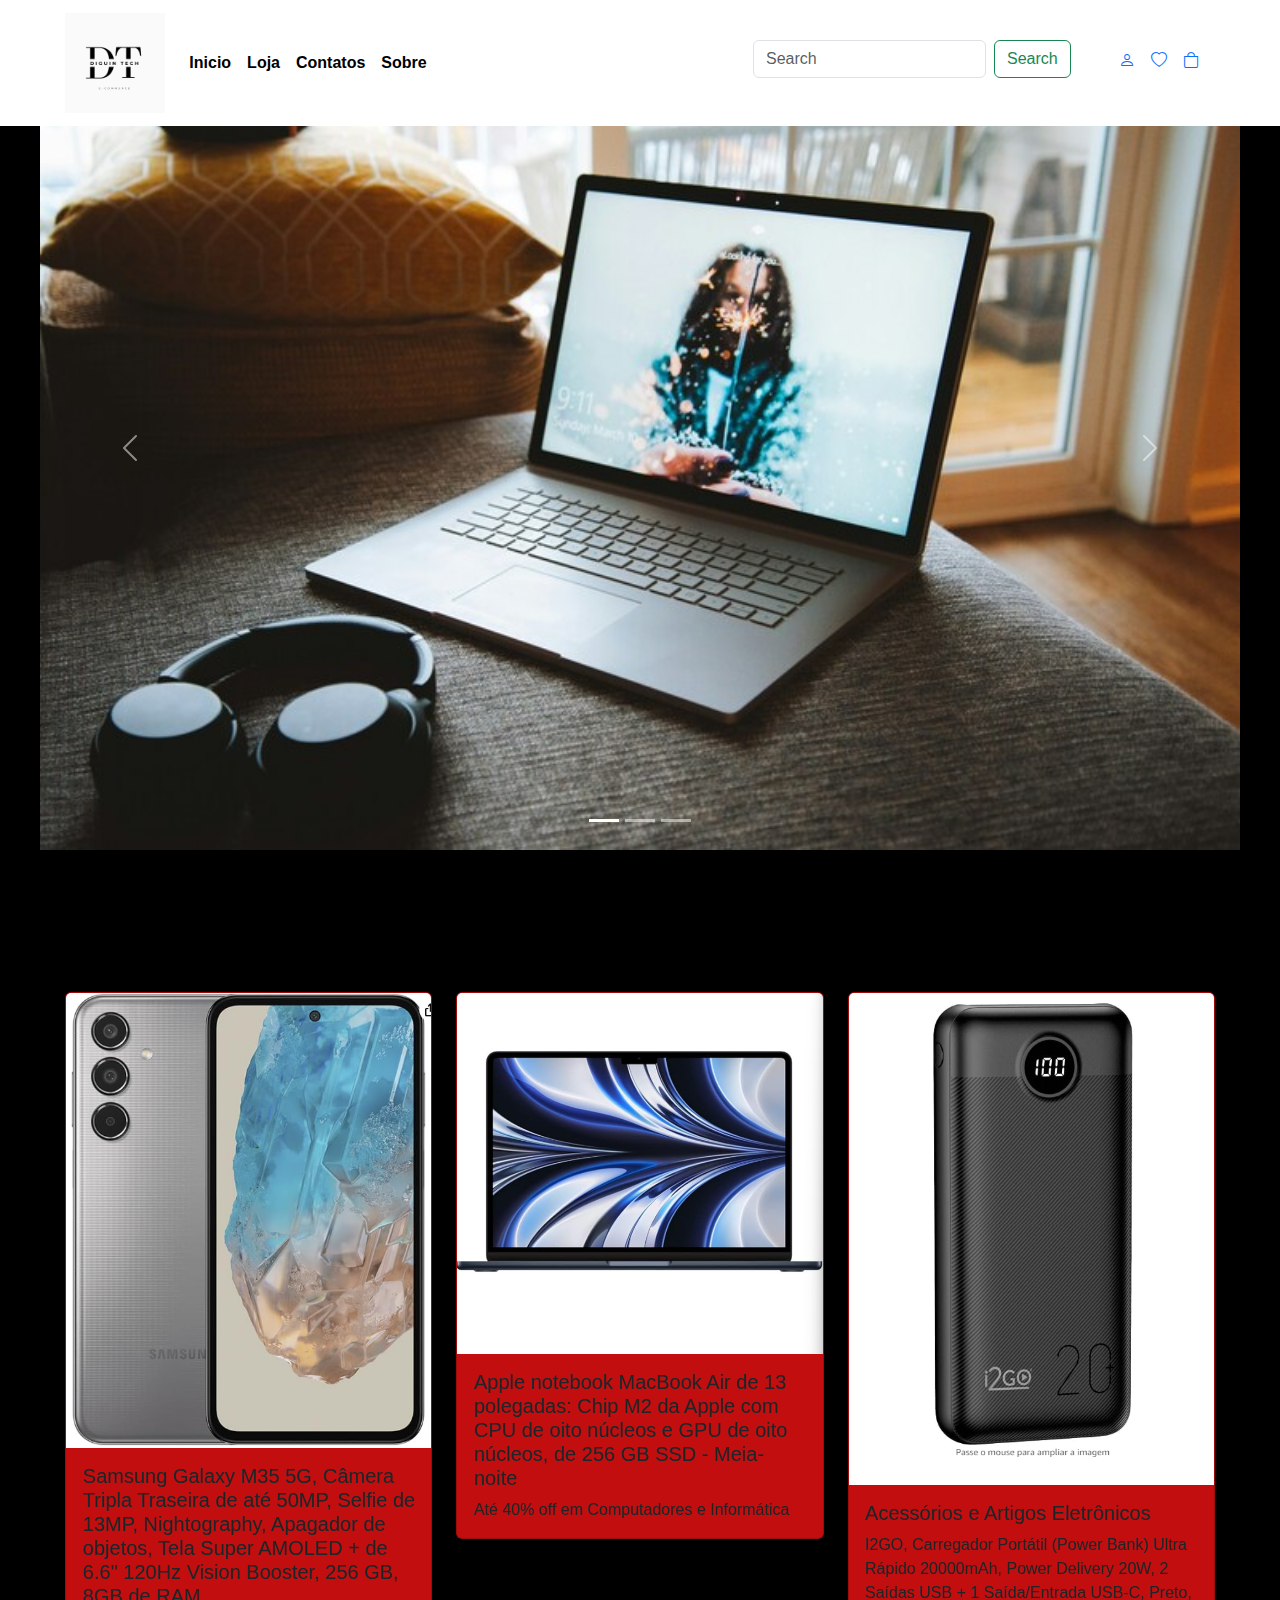
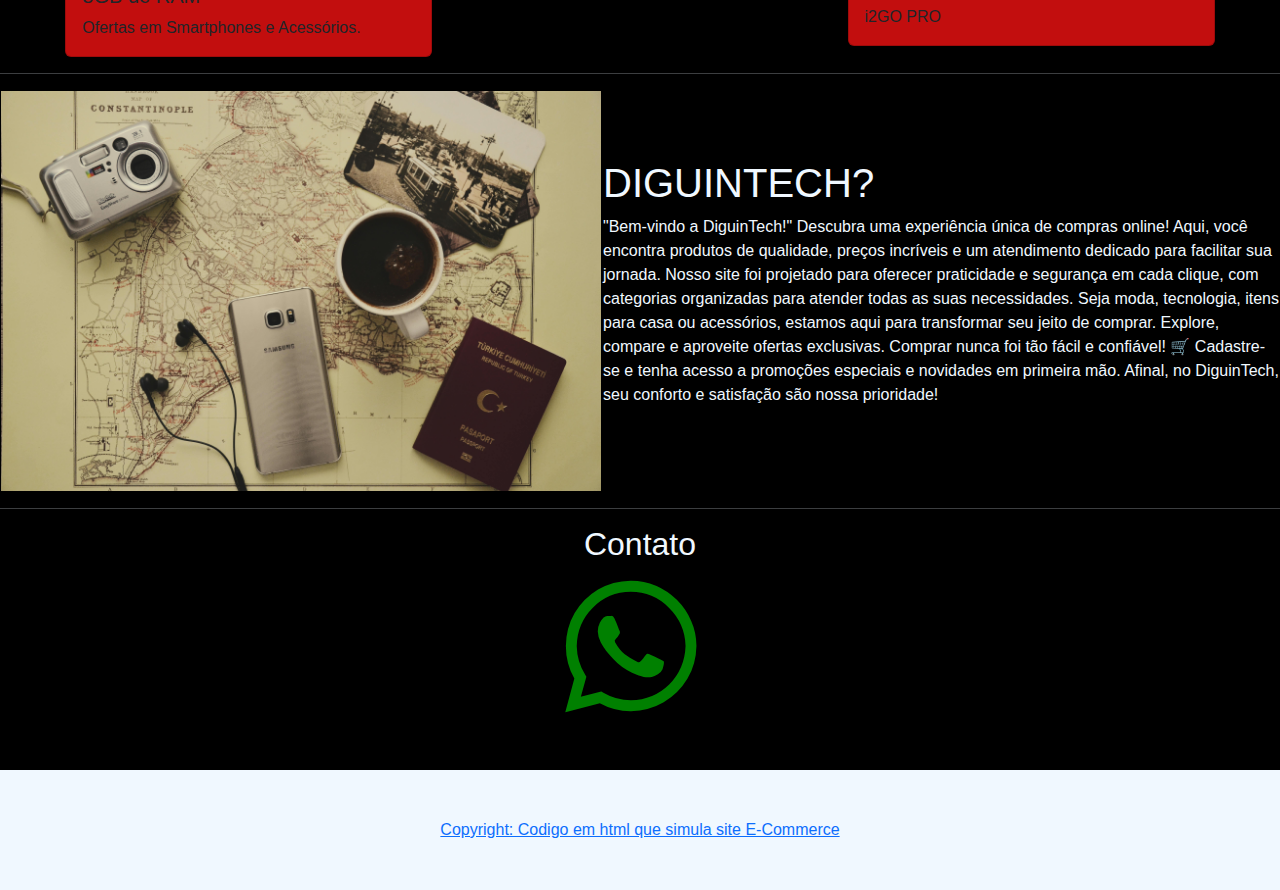
<file: index.html>
<!doctype html>
<html lang="en">
  <head>
    <meta charset="utf-8">
    <meta name="viewport" content="width=device-width, initial-scale=1">
    <title>DiguinTech</title>
    <link href="https://cdn.jsdelivr.net/npm/bootstrap@5.3.3/dist/css/bootstrap.min.css" rel="stylesheet" integrity="sha384-QWTKZyjpPEjISv5WaRU9OFeRpok6YctnYmDr5pNlyT2bRjXh0JMhjY6hW+ALEwIH" crossorigin="anonymous">
    <link rel="stylesheet" href="https://cdn.jsdelivr.net/npm/bootstrap-icons@1.11.3/font/bootstrap-icons.css">
    <link rel="stylesheet" href="css1.css">
</head>
  <body>
    <script src="https://cdn.jsdelivr.net/npm/bootstrap@5.3.3/dist/js/bootstrap.bundle.min.js" integrity="sha384-YvpcrYf0tY3lHB60NNkmXc5s9fDVZLESaAA55NDzOxhy9GkcIdslK1eN7N6jIeHz" crossorigin="anonymous"></script>
    
    <nav class="navbar col-12 position-fixed navbar-expand-lg " style="z-index: 999;">
        <div class="container-fluid col-11 m-auto">
          <a class="navbar-brand" href="index.html">
            <img src="img/Logo_Canva.png" alt="" style="height: 100px; width: 100px;">
          </a>
          <button class="navbar-toggler" type="button" data-bs-toggle="collapse" data-bs-target="#navbarSupportedContent" aria-controls="navbarSupportedContent" aria-expanded="false" aria-label="Toggle navigation">
            <span class="navbar-toggler-icon"></span>
          </button>
          <div class="collapse navbar-collapse" id="navbarSupportedContent">
            <ul class="navbar-nav me-auto mb-2 mb-lg-0">
              <li class="nav-item">
                <a class="nav-link active" aria-current="page" href="index.html">Inicio</a>
              </li>
              <li class="nav-item">
                <a class="nav-link" href="loja.html">Loja</a>
              </li>
           
            <li class="nav-item">
                <a class="nav-link" href="contato.html">Contatos</a>
            </li>
            <li class="nav-item">
                <a class="nav-link" href="sobre.html">Sobre</a>
            </li>
            </ul>
            
            <!--marcaçao dos icones-->
            <div class="search-and-icons">
                <form class="d-flex mb-2 me-5" role="search">
                    <input class="form-control me-2" type="search" placeholder="Search" aria-label="Search">
                    <button class="btn btn-outline-success" type="submit">Search</button>
                </form>
                <div class="user-icons d-flex mb-1 gap-3">
                    <a href="/perfil">
                        <i class="bi bi-person"></i>
                    </a>

                    <a href="WishList">
                    <i class="bi bi-heart"></i>
                    </a>
                    
                    <a href="Compras">
                    <div class="bag"><i class="bi bi-bag"></i></div>
                    </a>
                </div>
            </div>  
         </div>
        </div>
      </nav>
      
      <br><br>
      <div id="carouselExampleIndicators" class="carousel slide custom-carousel">
        <div class="carousel-indicators">
          <button type="button" data-bs-target="#carouselExampleIndicators" data-bs-slide-to="0" class="active" aria-current="true" aria-label="Slide 1"></button>
          <button type="button" data-bs-target="#carouselExampleIndicators" data-bs-slide-to="1" aria-label="Slide 2"></button>
          <button type="button" data-bs-target="#carouselExampleIndicators" data-bs-slide-to="2" aria-label="Slide 3"></button>
        </div>
        <div class="carousel-inner">
          <div class="carousel-item active">
            <img src="img/christian-lambert-XR0kq2VDIUo-unsplash.jpg" class="d-block w-100" alt="...">
          </div>
          <div class="carousel-item">
            <img src="img/mac2.jpg" class="d-block w-100" alt="...">
          </div>
          <div class="carousel-item">
            <img src="img/pexels-cottonbro-5082579.jpg " class="d-block w-100" alt="...">
          </div>
        </div>
        <button class="carousel-control-prev" type="button" data-bs-target="#carouselExampleIndicators" data-bs-slide="prev">
          <span class="carousel-control-prev-icon" aria-hidden="true"></span>
          <span class="visually-hidden">Previous</span>
        </button>
        <button class="carousel-control-next" type="button" data-bs-target="#carouselExampleIndicators" data-bs-slide="next">
          <span class="carousel-control-next-icon" aria-hidden="true"></span>
          <span class="visually-hidden">Next</span>
        </button>
      </div>
      <br><br><br><br><br>

      

      <div class="row row-cols-1 row-cols-md-3 g-4 col-11 m-auto">
        <div class="col">
          <div class="card" >
            <img src="img/cel.png" class="card-img-top" alt="..." >
            <div class="card-body">
              <h5 class="card-title">Samsung Galaxy M35 5G, Câmera Tripla Traseira de até 50MP, Selfie de 13MP, Nightography, Apagador de objetos, Tela Super AMOLED + de 6.6" 120Hz Vision Booster, 256 GB, 8GB de RAM</h5>
              <p class="card-text">Ofertas em Smartphones e Acessórios.</p>
            </div>
          </div>
        </div>
        <div class="col">
          <div class="card">
            <img src="img/mac.png" class="card-img-top" alt="...">
            <div class="card-body">
              <h5 class="card-title">Apple notebook MacBook Air de 13 polegadas: Chip M2 da Apple com CPU de oito núcleos e GPU de oito núcleos, de 256 GB SSD - Meia-noite</h5>
              <p class="card-text">Até 40% off em Computadores e Informática</p>
            </div>
          </div>
        </div>
      
        <div class="col">
          <div class="card">
            <img src="img/powerbank.png" class="card-img-top" alt="...">
            <div class="card-body">
              <h5 class="card-title">Acessórios e Artigos Eletrônicos</h5>
              <p class="card-text">I2GO, Carregador Portátil (Power Bank) Ultra Rápido 20000mAh, Power Delivery 20W, 2 Saídas USB + 1 Saída/Entrada USB-C, Preto, i2GO PRO</p>
            </div>
          </div>
        </div>
    </div>

        <hr>
        
        <table>
          <tr>
              <td>
                  <img src="img/pexels-ekrulila-2305761.jpg" style="height: 400px; width: 600px;">
              </td>
              
              <td>
                  
                  <h1>DIGUINTECH?</h1>
                  <p>"Bem-vindo a DiguinTech!" Descubra uma experiência única de compras online! Aqui, você encontra produtos de qualidade, 
                    preços incríveis e um atendimento dedicado para facilitar sua jornada. Nosso site foi projetado para oferecer praticidade e 
                    segurança em cada clique, com categorias organizadas para atender todas as suas necessidades. Seja moda, tecnologia, itens para 
                    casa ou acessórios, estamos aqui para transformar seu jeito de comprar. Explore, compare e aproveite ofertas exclusivas. Comprar nunca foi tão fácil
                     e confiável! 🛒 Cadastre-se e tenha acesso a promoções especiais e novidades em primeira mão. Afinal, no DiguinTech, seu conforto e satisfação são nossa prioridade!
                  </p>
              
                </td>
          </tr>
      </table>
        <hr>
        

        <div class="col-11 m-auto">
            <h2 class="text-center"> Contato </h2>
            <div class="col-3 m-auto" style="width: 150px;">
                <a href="http://">
                <i class="fa-brands fa-whatsapp" style="font-size: 150px; color: green;"></i>
                </a>
        </div>
        </div>
        
        <link rel="stylesheet" href="https://cdnjs.cloudflare.com/ajax/libs/font-awesome/6.7.1/css/all.min.css">
    
        <br>
        <br>
    <footer style="background-color: aliceblue;" class="page-footer font-small blue p-5"> <!--p-5 é o padding o espaço em branco --> 
        <div class="text-center">
            <a href="/">Copyright: Codigo em html que simula site E-Commerce</a>
        </div>
    </footer>

</body>

</html>
</file>
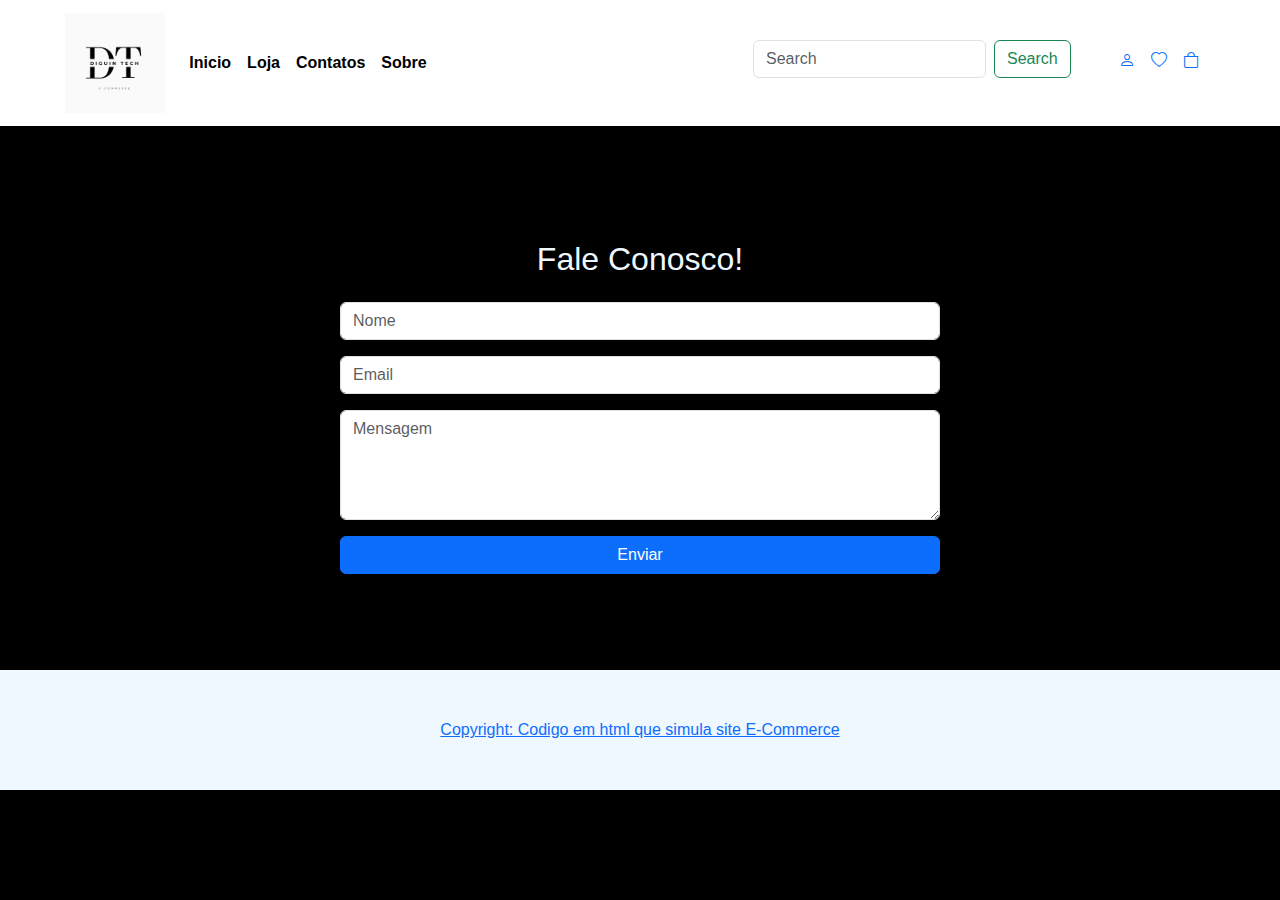
<file: contato.html>
<!doctype html>
<html lang="en">
  <head>
    <meta charset="utf-8">
    <meta name="viewport" content="width=device-width, initial-scale=1">
    <title>DiguinTech</title>
    <link href="https://cdn.jsdelivr.net/npm/bootstrap@5.3.3/dist/css/bootstrap.min.css" rel="stylesheet" integrity="sha384-QWTKZyjpPEjISv5WaRU9OFeRpok6YctnYmDr5pNlyT2bRjXh0JMhjY6hW+ALEwIH" crossorigin="anonymous">
    <link rel="stylesheet" href="https://cdn.jsdelivr.net/npm/bootstrap-icons@1.11.3/font/bootstrap-icons.css">
    <link rel="stylesheet" href="css1.css">
</head>
  <body>
    <script src="https://cdn.jsdelivr.net/npm/bootstrap@5.3.3/dist/js/bootstrap.bundle.min.js" integrity="sha384-YvpcrYf0tY3lHB60NNkmXc5s9fDVZLESaAA55NDzOxhy9GkcIdslK1eN7N6jIeHz" crossorigin="anonymous"></script>
    
    <nav class="navbar col-12 position-fixed navbar-expand-lg " style="z-index: 999;">
        <div class="container-fluid col-11 m-auto">
          <a class="navbar-brand" href="index.html">
            <img src="img/Logo_Canva.png" alt="" style="height: 100px; width: 100px;">
          </a>
          <button class="navbar-toggler" type="button" data-bs-toggle="collapse" data-bs-target="#navbarSupportedContent" aria-controls="navbarSupportedContent" aria-expanded="false" aria-label="Toggle navigation">
            <span class="navbar-toggler-icon"></span>
          </button>
          <div class="collapse navbar-collapse" id="navbarSupportedContent">
            <ul class="navbar-nav me-auto mb-2 mb-lg-0">
              <li class="nav-item">
                <a class="nav-link active" aria-current="page" href="index.html">Inicio</a>
              </li>
              <li class="nav-item">
                <a class="nav-link" href="loja.html">Loja</a>
              </li>
           
            <li class="nav-item">
                <a class="nav-link" href="contato.html">Contatos</a>
            </li>
            <li class="nav-item">
                <a class="nav-link" href="sobre.html">Sobre</a>
            </li>
            </ul>
            
            <!--marcaçao dos icones-->
            <div class="search-and-icons">
                <form class="d-flex mb-2 me-5" role="search">
                    <input class="form-control me-2" type="search" placeholder="Search" aria-label="Search">
                    <button class="btn btn-outline-success" type="submit">Search</button>
                </form>
                <div class="user-icons d-flex mb-1 gap-3">
                    <a href="/perfil">
                        <i class="bi bi-person"></i>
                    </a>

                    <a href="WishList">
                    <i class="bi bi-heart"></i>
                    </a>
                    
                    <a href="Compras">
                    <div class="bag"><i class="bi bi-bag"></i></div>
                    </a>
                </div>
            </div>  
         </div>
        </div>
      </nav>
      </BR></BR><BR><BR>

      <main class="mt-5 pt-5">
        <div class="container mt-5">
            <h2 class="text-center mb-4">Fale Conosco!</h2>
            <form action="#" method="post" class="mx-auto" style="max-width: 600px;">
                <div class="mb-3">
                    <input type="text" id="name" name="name" class="form-control" required placeholder="Nome">
                </div>
                <div class="mb-3">
                    <input type="email" id="email" name="email" class="form-control" required placeholder="Email">
                </div>
                <div class="mb-3">
                    <textarea id="message" name="message" rows="4" class="form-control" required placeholder="Mensagem"></textarea>
                </div>
                <button type="submit" class="btn btn-primary w-100">Enviar</button>
            </form>
        </div>
    </main>

    <br><br>

    <link rel="stylesheet" href="https://cdnjs.cloudflare.com/ajax/libs/font-awesome/6.7.1/css/all.min.css">
    
        <br>
        <br>
    <footer style="background-color: aliceblue;" class="page-footer font-small blue p-5"> <!--p-5 é o padding o espaço em branco --> 
        <div class="text-center">
            <a href="/">Copyright: Codigo em html que simula site E-Commerce</a>
        </div>
    </footer>
  </body>  
      </html>
</file>
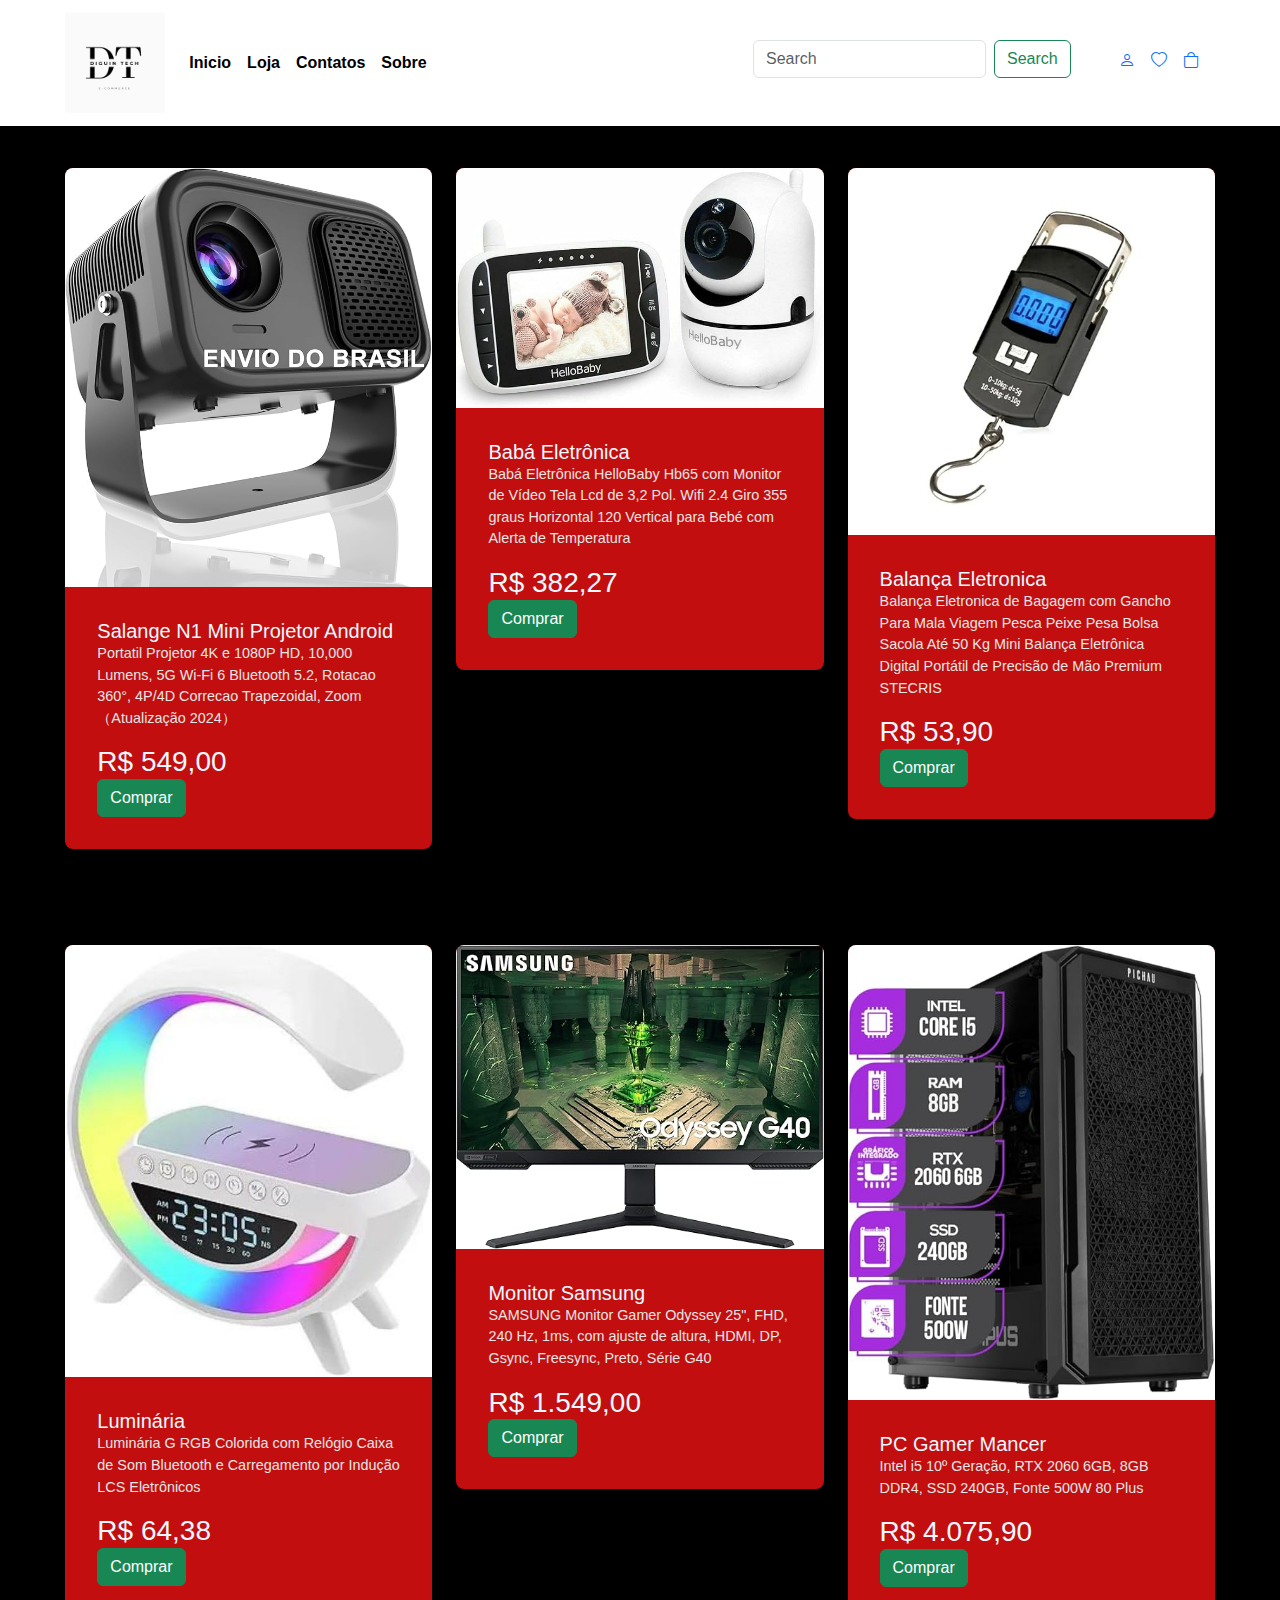
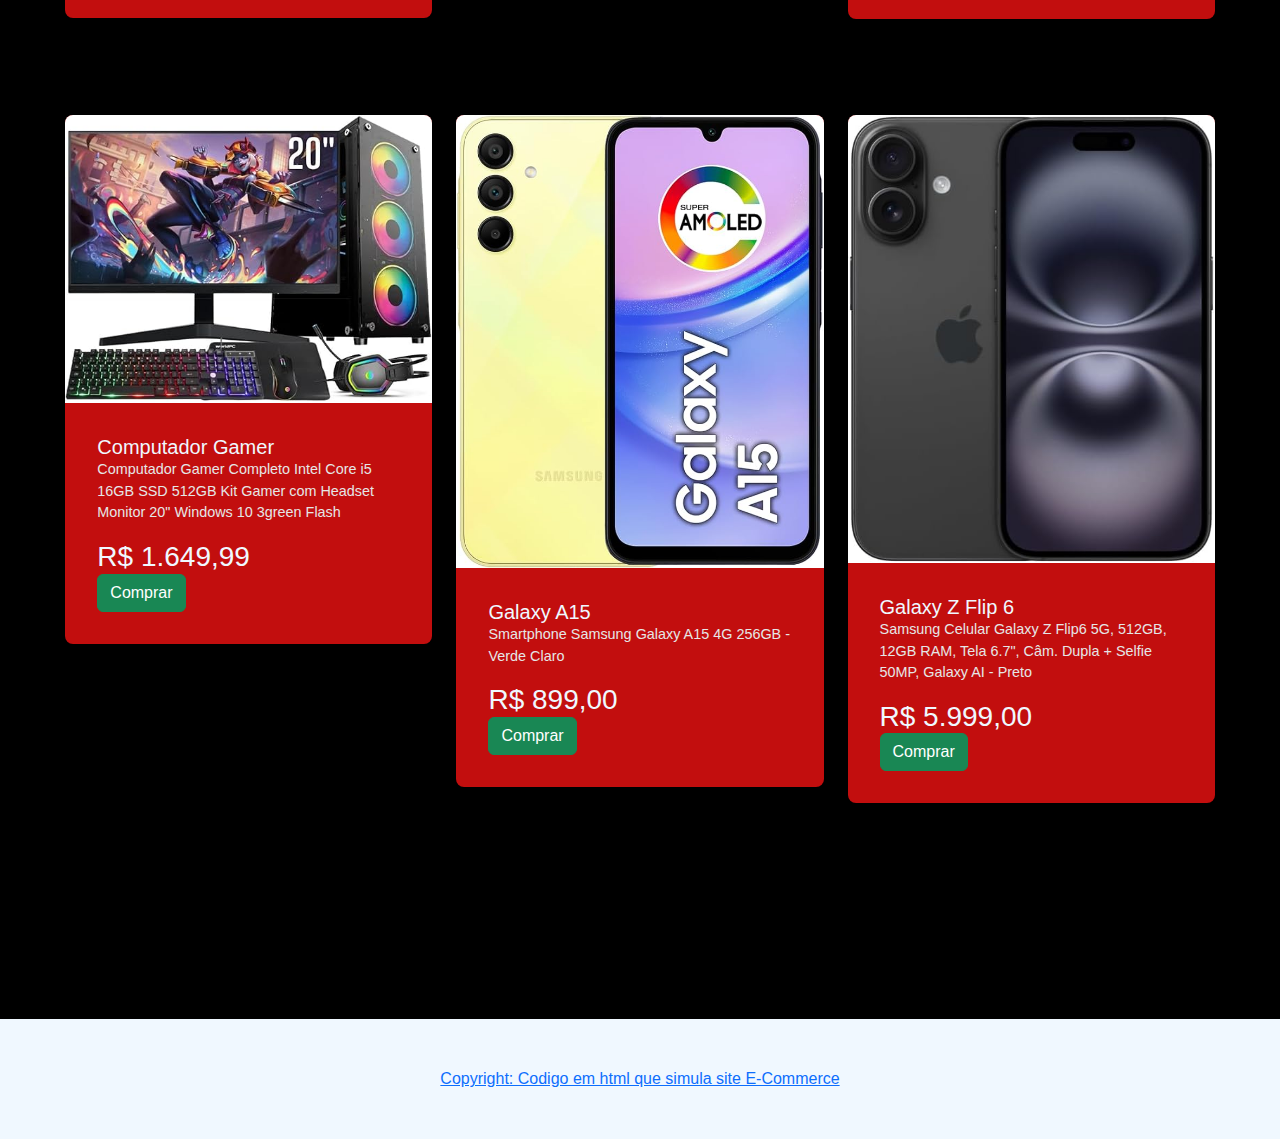
<file: loja.html>
<!doctype html>
<html lang="en">
  <head>
    <meta charset="utf-8">
    <meta name="viewport" content="width=device-width, initial-scale=1">
    <title>DiguinTech</title>
    <link href="https://cdn.jsdelivr.net/npm/bootstrap@5.3.3/dist/css/bootstrap.min.css" rel="stylesheet" integrity="sha384-QWTKZyjpPEjISv5WaRU9OFeRpok6YctnYmDr5pNlyT2bRjXh0JMhjY6hW+ALEwIH" crossorigin="anonymous">
    <link rel="stylesheet" href="https://cdn.jsdelivr.net/npm/bootstrap-icons@1.11.3/font/bootstrap-icons.css">
    <link rel="stylesheet" href="css1.css">
</head>
  <body>
    <script src="https://cdn.jsdelivr.net/npm/bootstrap@5.3.3/dist/js/bootstrap.bundle.min.js" integrity="sha384-YvpcrYf0tY3lHB60NNkmXc5s9fDVZLESaAA55NDzOxhy9GkcIdslK1eN7N6jIeHz" crossorigin="anonymous"></script>
    
    <nav class="navbar col-12 position-fixed navbar-expand-lg " style="z-index: 999;">
        <div class="container-fluid col-11 m-auto">
          <a class="navbar-brand" href="index.html">
            <img src="img/Logo_Canva.png" alt="" style="height: 100px; width: 100px;">
          </a>
          <button class="navbar-toggler" type="button" data-bs-toggle="collapse" data-bs-target="#navbarSupportedContent" aria-controls="navbarSupportedContent" aria-expanded="false" aria-label="Toggle navigation">
            <span class="navbar-toggler-icon"></span>
          </button>
          <div class="collapse navbar-collapse" id="navbarSupportedContent">
            <ul class="navbar-nav me-auto mb-2 mb-lg-0">
              <li class="nav-item">
                <a class="nav-link active" aria-current="page" href="index.html">Inicio</a>
              </li>
              <li class="nav-item">
                <a class="nav-link" href="loja.html">Loja</a>
              </li>
           
            <li class="nav-item">
                <a class="nav-link" href="contato.html">Contatos</a>
            </li>
            <li class="nav-item">
                <a class="nav-link" href="sobre.html">Sobre</a>
            </li>
            </ul>
            
            <!--marcaçao dos icones-->
            <div class="search-and-icons">
                <form class="d-flex mb-2 me-5" role="search">
                    <input class="form-control me-2" type="search" placeholder="Search" aria-label="Search">
                    <button class="btn btn-outline-success" type="submit">Search</button>
                </form>
                <div class="user-icons d-flex mb-1 gap-3">
                    <a href="/perfil">
                        <i class="bi bi-person"></i>
                    </a>

                    <a href="WishList">
                    <i class="bi bi-heart"></i>
                    </a>
                    
                    <a href="Compras">
                    <div class="bag"><i class="bi bi-bag"></i></div>
                    </a>
                </div>
            </div>  
         </div>
        </div>
    </nav>

    <br><br><br><br><br>
    <br>

    <div class="row row-cols-1 row-cols-md-3 g-4 col-11 m-auto">
        <div class="col">
          <div class="card2" >
            <img src="produtos/Projetor Android.jpg" class="card-img-top" alt="..." >
            <div class="card-body">
              <h5 class="card-title">Salange N1 Mini Projetor Android</h5>
              <p class="card-text">Portatil Projetor 4K e 1080P HD, 10,000 Lumens, 5G Wi-Fi 6 Bluetooth 5.2, Rotacao 360°, 4P/4D Correcao Trapezoidal, Zoom（Atualização 2024）</p>
              <h3 class="card-title"> R$ 549,00</h3>
              <a href="pagina-destino.html" class="btn btn-success" target="_blank">Comprar</a>

            </div>
          </div>
        </div>

        <div class="col">
        <div class="card2" >
            <img src="produtos/Baba eletronica.jpg" class="card-img-top" alt="..." >
            <div class="card-body">
              <h5 class="card-title">Babá Eletrônica </h5>
              <p class="card-text">Babá Eletrônica HelloBaby Hb65 com Monitor de Vídeo Tela Lcd de 3,2 Pol. Wifi 2.4 Giro 355 graus Horizontal 120 Vertical para Bebé com Alerta de Temperatura</p>
              <h3 class="card-title"> R$ 382,27</h3>
              <a href="pagina-destino.html" class="btn btn-success" target="_blank">Comprar</a>

            </div>
          </div>  
        </div>
        
        <div class="col">
          <div class="card2" >
              <img src="produtos/Balança eletronica.jpg" class="card-img-top" alt="..." >
              <div class="card-body">
                <h5 class="card-title">Balança Eletronica </h5>
                <p class="card-text">Balança Eletronica de Bagagem com Gancho Para Mala Viagem Pesca Peixe Pesa Bolsa Sacola Até 50 Kg Mini Balança Eletrônica Digital Portátil de Precisão de Mão Premium STECRIS</p>
                <h3 class="card-title"> R$ 53,90</h3>
                <a href="pagina-destino.html" class="btn btn-success" target="_blank">Comprar</a>
  
              </div>
            </div>  
          </div>
      
        </div>
    
      

    <br><br><br>

    <div class="row row-cols-1 row-cols-md-3 g-4 col-11 m-auto">
      <div class="col">
        <div class="card2" >
            <img src="produtos/Luminaria rgb.jpg" class="card-img-top" alt="..." >
            <div class="card-body">
              <h5 class="card-title">Luminária</h5>
              <p class="card-text">Luminária G RGB Colorida com Relógio Caixa de Som Bluetooth e Carregamento por Indução LCS Eletrônicos</p>
              <h3 class="card-title"> R$ 64,38</h3>
              <a href="pagina-destino.html" class="btn btn-success" target="_blank">Comprar</a>

            </div>
          </div>  
        </div>

        <div class="col">
          <div class="card2" >
              <img src="produtos/Monitor Samsung.jpg" class="card-img-top" alt="..." >
              <div class="card-body">
                <h5 class="card-title">Monitor Samsung</h5>
                <p class="card-text">SAMSUNG Monitor Gamer Odyssey 25", FHD, 240 Hz, 1ms, com ajuste de altura, HDMI, DP, Gsync, Freesync, Preto, Série G40</p>
                <h3 class="card-title"> R$ 1.549,00</h3>
                <a href="pagina-destino.html" class="btn btn-success" target="_blank">Comprar</a>
  
              </div>
            </div>  
          </div>

          <div class="col">
            <div class="card2" >
                <img src="produtos/PC Gamer Mancer.jpg" class="card-img-top" alt="..." >
                <div class="card-body">
                  <h5 class="card-title">PC Gamer Mancer</h5>
                  <p class="card-text">Intel i5 10º Geração, RTX 2060 6GB, 8GB DDR4, SSD 240GB, Fonte 500W 80 Plus</p>
                  <h3 class="card-title"> R$ 4.075,90</h3>
                  <a href="pagina-destino.html" class="btn btn-success" target="_blank">Comprar</a>
    
                </div>
              </div>  
            </div>
    
      </div>

    <br><br><br>

    <div class="row row-cols-1 row-cols-md-3 g-4 col-11 m-auto">
      <div class="col">
        <div class="card2" >
            <img src="produtos/Computador Gamer Completo.jpg" class="card-img-top" alt="..." >
            <div class="card-body">
              <h5 class="card-title">Computador Gamer</h5>
              <p class="card-text">Computador Gamer Completo Intel Core i5 16GB SSD 512GB Kit Gamer com Headset Monitor 20" Windows 10 3green Flash</p>
              <h3 class="card-title"> R$ 1.649,99</h3>
              <a href="pagina-destino.html" class="btn btn-success" target="_blank">Comprar</a>

            </div>
          </div>  
        </div>

        <div class="col">
          <div class="card2" >
              <img src="produtos/Samsung Galaxy A15.jpg" class="card-img-top" alt="..." >
              <div class="card-body">
                <h5 class="card-title">Galaxy A15</h5>
                <p class="card-text">Smartphone Samsung Galaxy A15 4G 256GB - Verde Claro</p>
                <h3 class="card-title"> R$ 899,00</h3>
                <a href="pagina-destino.html" class="btn btn-success" target="_blank">Comprar</a>
  
              </div>
            </div>  
          </div>

          <div class="col">
            <div class="card2" >
                <img src="produtos/Apple iPhone 16.jpg" class="card-img-top" alt="..." >
                <div class="card-body">
                  <h5 class="card-title">Galaxy Z Flip 6</h5>
                  <p class="card-text"> Samsung Celular Galaxy Z Flip6 5G, 512GB, 12GB RAM, Tela 6.7", Câm. Dupla + Selfie 50MP, Galaxy AI - Preto </p>
                  <h3 class="card-title"> R$ 5.999,00</h3>
                  <a href="pagina-destino.html" class="btn btn-success" target="_blank">Comprar</a>
    
                </div>
              </div>  
            </div>
          </div>
          <br><br><br>

    
          <br><br><br>
          <br><br><br>
          
          <footer style="background-color: aliceblue; width: 100%; margin: 0;" class="page-footer font-small blue p-5">
            <div class="text-center">
                <a href="/">Copyright: Codigo em html que simula site E-Commerce</a>
            </div>
        </footer>
  
      <link rel="stylesheet" href="https://cdnjs.cloudflare.com/ajax/libs/font-awesome/6.7.1/css/all.min.css">
      
    
      
  </body>
            </html>
</file>
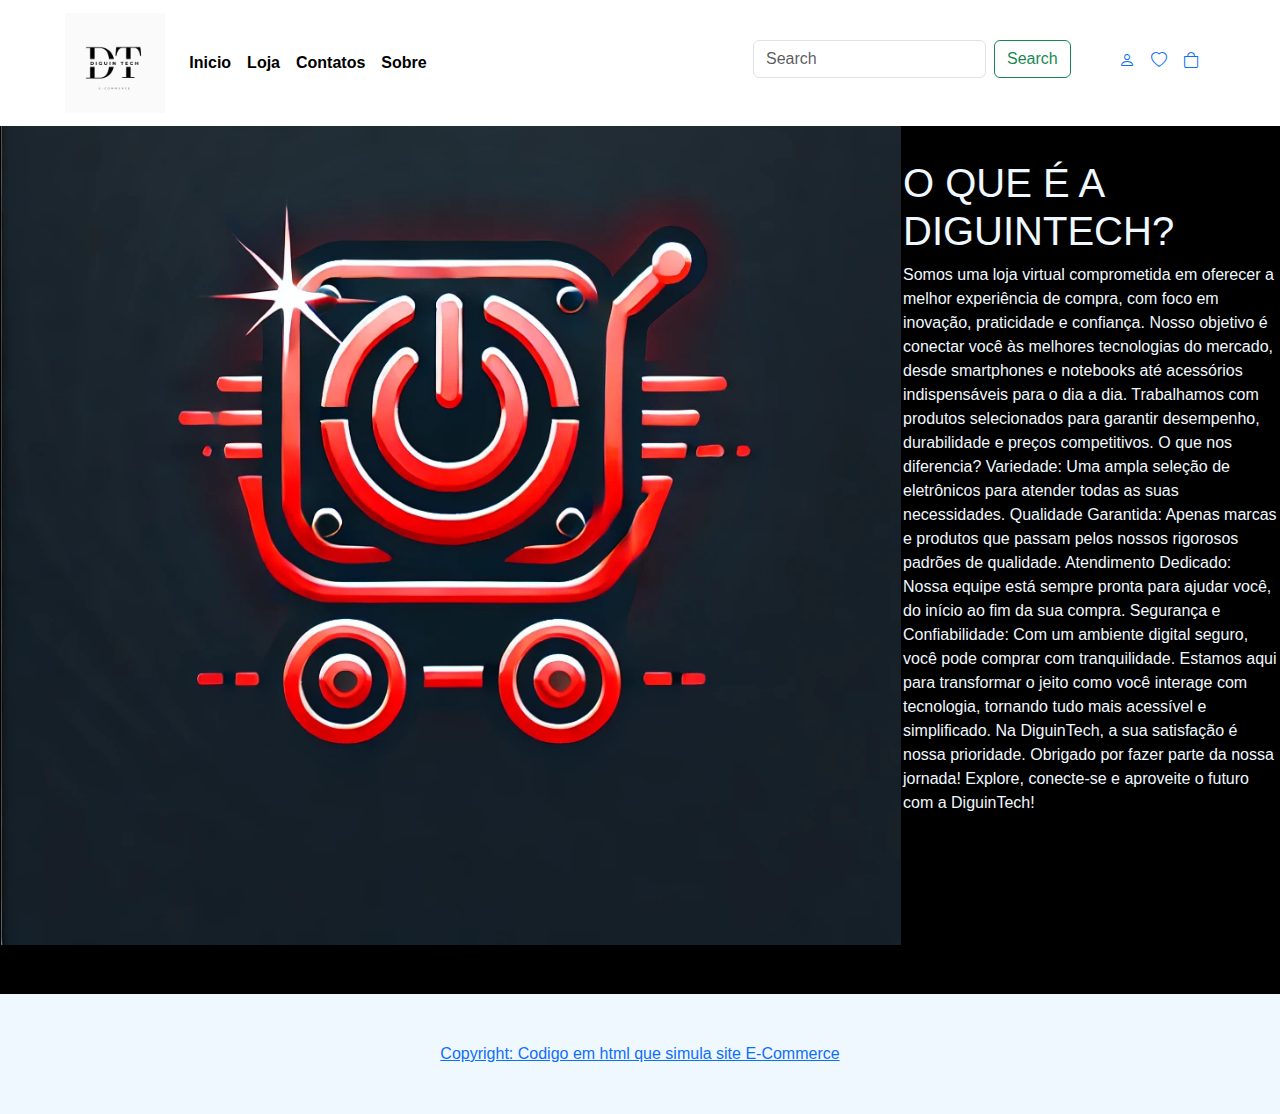
<file: sobre.html>
<!doctype html>
<html lang="en">
  <head>
    <meta charset="utf-8">
    <meta name="viewport" content="width=device-width, initial-scale=1">
    <title>DiguinTech</title>
    <link href="https://cdn.jsdelivr.net/npm/bootstrap@5.3.3/dist/css/bootstrap.min.css" rel="stylesheet" integrity="sha384-QWTKZyjpPEjISv5WaRU9OFeRpok6YctnYmDr5pNlyT2bRjXh0JMhjY6hW+ALEwIH" crossorigin="anonymous">
    <link rel="stylesheet" href="https://cdn.jsdelivr.net/npm/bootstrap-icons@1.11.3/font/bootstrap-icons.css">
    <link rel="stylesheet" href="css1.css">
</head>
  <body>
    <script src="https://cdn.jsdelivr.net/npm/bootstrap@5.3.3/dist/js/bootstrap.bundle.min.js" integrity="sha384-YvpcrYf0tY3lHB60NNkmXc5s9fDVZLESaAA55NDzOxhy9GkcIdslK1eN7N6jIeHz" crossorigin="anonymous"></script>
    
    <nav class="navbar col-12 position-fixed navbar-expand-lg " style="z-index: 999;">
        <div class="container-fluid col-11 m-auto">
          <a class="navbar-brand" href="index.html">
            <img src="img/Logo_Canva.png" alt="" style="height: 100px; width: 100px;">
          </a>
          <button class="navbar-toggler" type="button" data-bs-toggle="collapse" data-bs-target="#navbarSupportedContent" aria-controls="navbarSupportedContent" aria-expanded="false" aria-label="Toggle navigation">
            <span class="navbar-toggler-icon"></span>
          </button>
          <div class="collapse navbar-collapse" id="navbarSupportedContent">
            <ul class="navbar-nav me-auto mb-2 mb-lg-0">
              <li class="nav-item">
                <a class="nav-link active" aria-current="page" href="index.html">Inicio</a>
              </li>
              <li class="nav-item">
                <a class="nav-link" href="loja.html">Loja</a>
              </li>
           
            <li class="nav-item">
                <a class="nav-link" href="contato.html">Contatos</a>
            </li>
            <li class="nav-item">
                <a class="nav-link" href="sobre.html">Sobre</a>
            </li>
            </ul>
            
            <!--marcaçao dos icones-->
            <div class="search-and-icons">
                <form class="d-flex mb-2 me-5" role="search">
                    <input class="form-control me-2" type="search" placeholder="Search" aria-label="Search">
                    <button class="btn btn-outline-success" type="submit">Search</button>
                </form>
                <div class="user-icons d-flex mb-1 gap-3">
                    <a href="/perfil">
                        <i class="bi bi-person"></i>
                    </a>

                    <a href="WishList">
                    <i class="bi bi-heart"></i>
                    </a>
                    
                    <a href="Compras">
                    <div class="bag"><i class="bi bi-bag"></i></div>
                    </a>
                </div>
            </div>  
         </div>
        </div>
      </nav>

      <main class = "sobre">

        <fieldset><legend align ="center">Conheça mais sobre nos</legend>
            <table>
                <tr>
                    <td>
                        <img src="img/logo2.webp" style="height: 900px; width: 900px;">
                    </td>
                    
                    <td>
                        
                        <h1>O QUE É A DIGUINTECH?</h1>
                        <p>
                            Somos uma loja virtual comprometida em oferecer a melhor experiência de compra, com foco em inovação, praticidade e confiança.

Nosso objetivo é conectar você às melhores tecnologias do mercado, desde smartphones e notebooks até acessórios indispensáveis para o dia a dia. Trabalhamos com produtos selecionados para garantir desempenho, durabilidade e preços competitivos.

O que nos diferencia?
Variedade: Uma ampla seleção de eletrônicos para atender todas as suas necessidades.
Qualidade Garantida: Apenas marcas e produtos que passam pelos nossos rigorosos padrões de qualidade.
Atendimento Dedicado: Nossa equipe está sempre pronta para ajudar você, do início ao fim da sua compra.
Segurança e Confiabilidade: Com um ambiente digital seguro, você pode comprar com tranquilidade.
Estamos aqui para transformar o jeito como você interage com tecnologia, tornando tudo mais acessível e simplificado. Na DiguinTech, a sua satisfação é nossa prioridade. Obrigado por fazer parte da nossa jornada!

Explore, conecte-se e aproveite o futuro com a DiguinTech!
                        </p>
                    </td>
                </tr>
            </table>
                
            <br><br>
            <footer style="background-color: aliceblue;" class="page-footer font-small blue p-5"> <!--p-5 é o padding o espaço em branco --> 
              <div class="text-center">
                  <a href="/">Copyright: Codigo em html que simula site E-Commerce</a>
              </div>
          </footer>
            
            
              

  </body>
</html>
</file>
<file: css1.css>
body {
      background-color: black;
      color: aliceblue;
      font-family: Arial, Helvetica, sans-serif;
    }
    
    .navbar{
        background-color: #ffffff    

        }

  .navbar .nav-link {
      color: #000; 
      font-weight: bold; 
      transition: color 0.3s; 
  }

  .navbar .nav-link:hover {
      color: #ff0000; 
  }

  .navbar .navbar-brand {
      color: #000; 
      font-weight: bold; 
  }

  .navbar .navbar-toggler-icon {
      color: #000; 
  }
    .navbar .navbar-brand img{
        max-width: 100px;
    }

    .search-and-icons{
        display: flex;
        align-items: center;
    }

    .search-and-icons .user-icons div{
        padding-right: 1em;
        }
    
    .card{
      background-color: rgb(194, 14, 14);
    }
    
    .card:hover {
        background-color: #00ff37; 
        transform: scale(1.1); 
    }


    
    img{
        height: auto;

    }
    

    .card2 {
      background-color: rgb(194, 14, 14);
      border: none;
      border-radius: 8px;
      transition: transform 0.3s ease, background-color 0.3s ease;
    }
    
    .card2 img {
      object-fit: cover;
      
      
      border-top-left-radius: 8px;
      border-top-right-radius: 8px;
    }

    
    
    .card2 .card-body {
      padding: 2rem;
    }
    
    
    
    .card2 .card-text {
      font-size: 0.9rem;
      color: #e6e6e6;
    }
    
    
    .card2:hover {
      background-color: #00ff37;
      transform: scale(1.05);
    }
    
    .card2:hover .card-title,
    .card2:hover .card-text {
      color: #194d33;
    } 


    /* Ajuste do tamanho do carrossel */ 
    .custom-carousel {
      max-width: 1200px; 
      height: 800px; 
      margin: 0 auto; 
    }

    .custom-carousel img {
      object-fit: cover; 
      height: 100%; 
      width: 100%; 
    }

    .btn-custom {
      background-color: #33ff3d; 
      color: white; 
      border: none; 
    }
</file>
